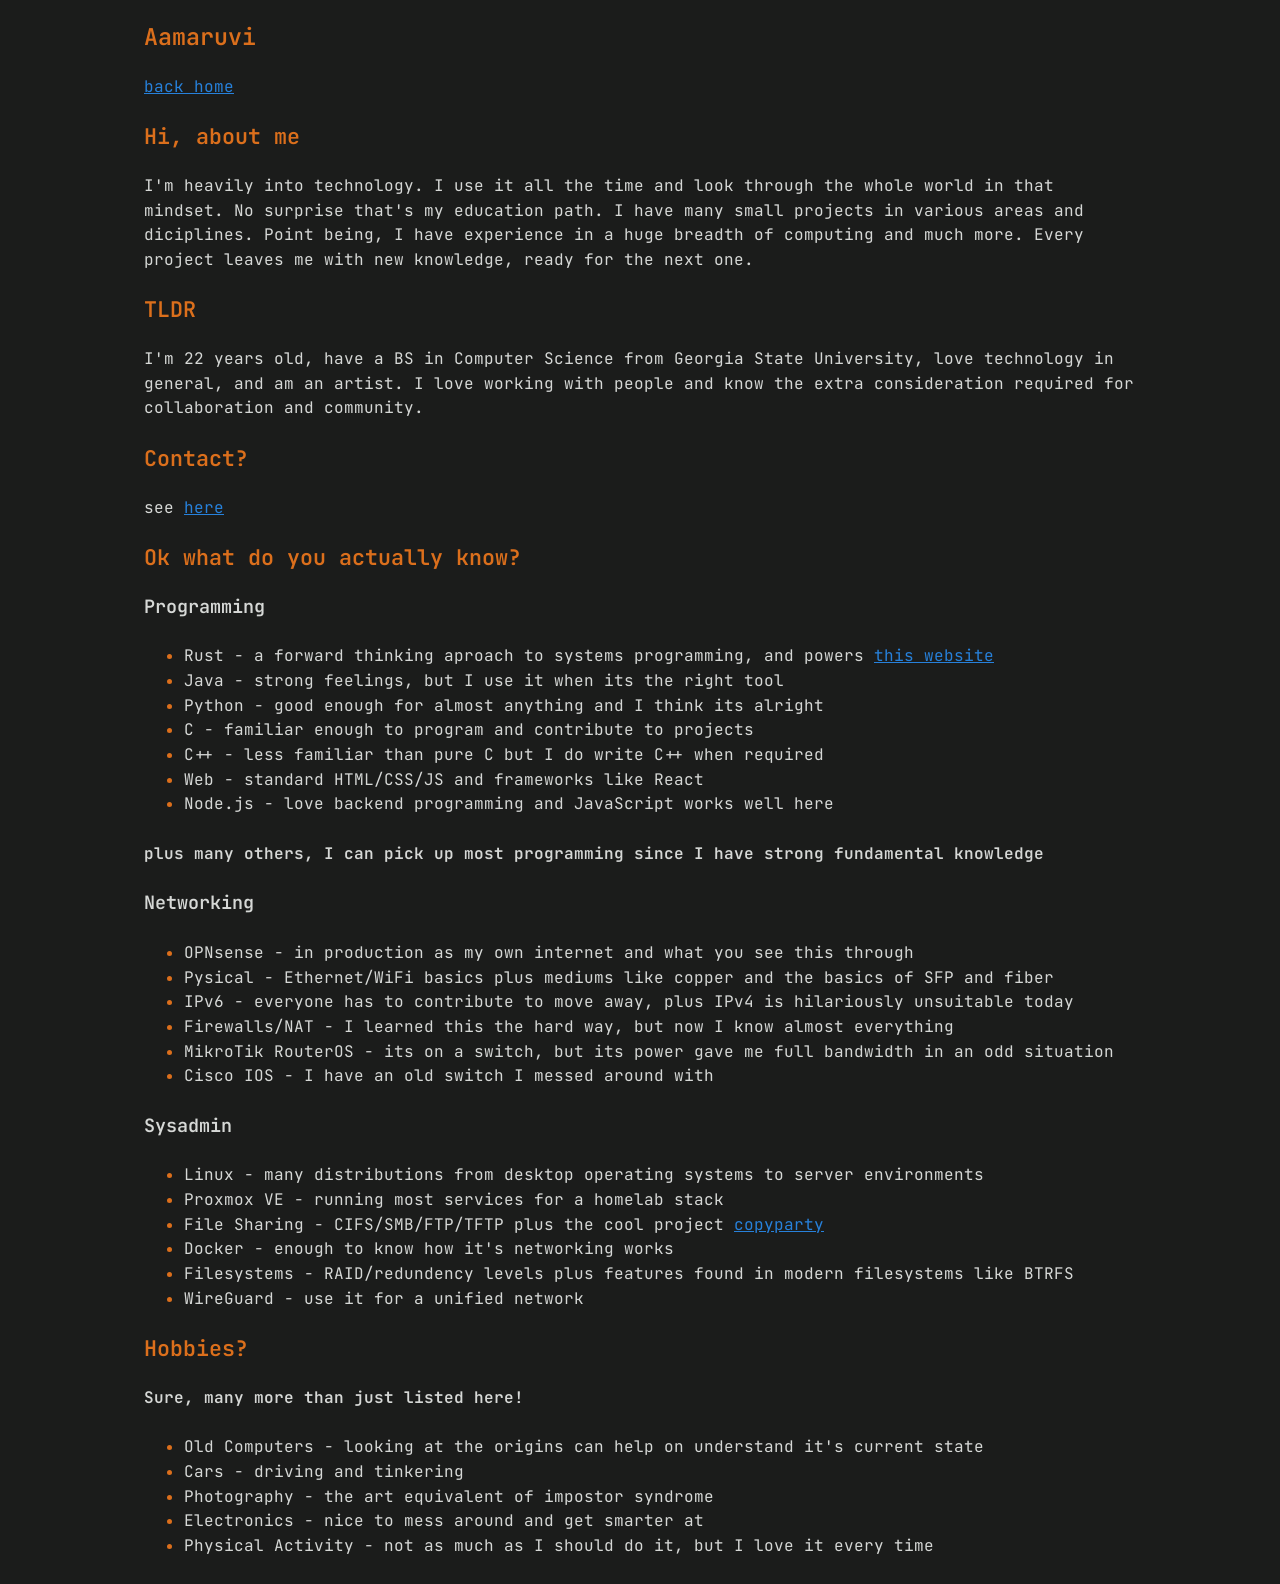
<file: templates/about.html>
<!DOCTYPE html>
<html lang="en">
  <head>
    <meta charset="UTF-8">
    <meta name="viewport" content="width=device-width, initial-scale=1">
    <link rel="icon" type="image/png" href="/static/favicon.png">
    <meta property="og:title" content="aamaruvi's website: about"/>
    <meta property="og:type" content="website"/>
    <meta property="og:url" content="https://aamaruvi.com/about"/>
    <!-- <meta property="og:image" content="https://aamaruvi.com/static/og-image.png"/> -->
    <meta property="og:description" content="a personal look. about me."/>
    <link rel="stylesheet" href="/static/terminal.css">
    <link rel="stylesheet" href="/static/main.css">
    <title>about: {{ title }}</title>
  </head>
  <body>
    <h1>Aamaruvi</h1>
    <a href="/">back home</a>
    <h2>Hi, about me</h2>
    <p>I'm heavily into technology. I use it all the time and look through the whole world in that mindset. No surprise that's my education path. I have many small projects in various areas and diciplines. Point being, I have experience in a huge breadth of computing and much more. Every project leaves me with new knowledge, ready for the next one.</p>
    <h2>TLDR</h2>
    <p>I'm 22 years old, have a BS in Computer Science from Georgia State University, love technology in general, and am an artist. I love working with people and know the extra consideration required for collaboration and community.</p>
    <h2>Contact?</h2>
    <p>see <a href="/contact">here</a></p>
    <h2>Ok what do you actually know?</h2>
    <h3>Programming</h3>
    <ul>
      <li>Rust - a forward thinking aproach to systems programming, and powers <a href="https://github.com/Technical27/website">this website</a></li>
      <li>Java - strong feelings, but I use it when its the right tool</li>
      <li>Python - good enough for almost anything and I think its alright</li>
      <li>C - familiar enough to program and contribute to projects</li>
      <li>C++ - less familiar than pure C but I do write C++ when required</li>
      <li>Web - standard HTML/CSS/JS and frameworks like React</li>
      <li>Node.js - love backend programming and JavaScript works well here</li>
    </ul>
    <h4>plus many others, I can pick up most programming since I have strong fundamental knowledge</h4>
    <h3>Networking</h3>
    <ul>
      <li>OPNsense - in production as my own internet and what you see this through</li>
      <li>Pysical - Ethernet/WiFi basics plus mediums like copper and the basics of SFP and fiber</li>
      <li>IPv6 - everyone has to contribute to move away, plus IPv4 is hilariously unsuitable today</li>
      <li>Firewalls/NAT - I learned this the hard way, but now I know almost everything</li>
      <li>MikroTik RouterOS - its on a switch, but its power gave me full bandwidth in an odd situation</li>
      <li>Cisco IOS - I have an old switch I messed around with</li>
    </ul>
    <h3>Sysadmin</h3>
    <ul>
      <li>Linux - many distributions from desktop operating systems to server environments</li>
      <li>Proxmox VE - running most services for a homelab stack</li>
      <li>File Sharing - CIFS/SMB/FTP/TFTP plus the cool project <a href="https://github.com/9001/copyparty">copyparty</a></li>
      <li>Docker - enough to know how it's networking works</li>
      <li>Filesystems - RAID/redundency levels plus features found in modern filesystems like BTRFS</li>
      <li>WireGuard - use it for a unified network</li>
    </ul>
    <h2>Hobbies?</h2>
    <h4>Sure, many more than just listed here!</h4>
    <ul>
      <li>Old Computers - looking at the origins can help on understand it's current state</li>
      <li>Cars - driving and tinkering</li>
      <li>Photography - the art equivalent of impostor syndrome</li>
      <li>Electronics - nice to mess around and get smarter at</li>
      <li>Physical Activity - not as much as I should do it, but I love it every time</li>
    </ul>
  </body>
</html>
</file>
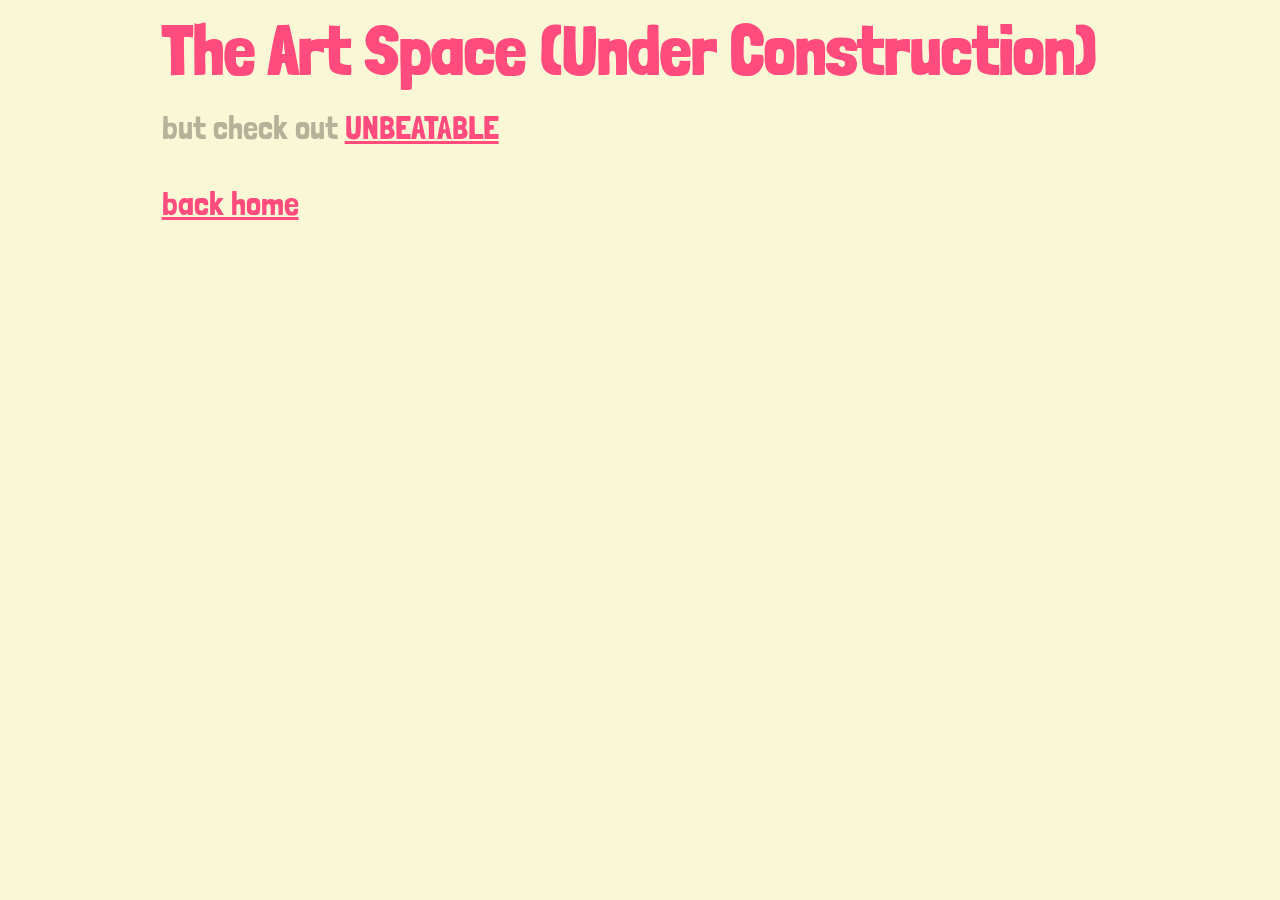
<file: templates/art.html>
<!DOCTYPE html>
<html lang="en">
  <head>
    <meta charset="UTF-8">
    <meta name="viewport" content="width=device-width, initial-scale=1">
    <link rel="icon" type="image/png" href="/static/favicon.png">
    <link rel="stylesheet" href="/static/unbtbl.css">
    <link rel="stylesheet" href="/static/main.css">
    <title>art corner: {{ title }}</title>
  </head>
  <body>
    <h1>The Art Space (Under Construction)</h1>
    <p>but check out <a href="https://store.steampowered.com/app/2240620/UNBEATABLE/">UNBEATABLE</a></p>
    <a href="/">back home</a>
  </body>
</html>
</file>
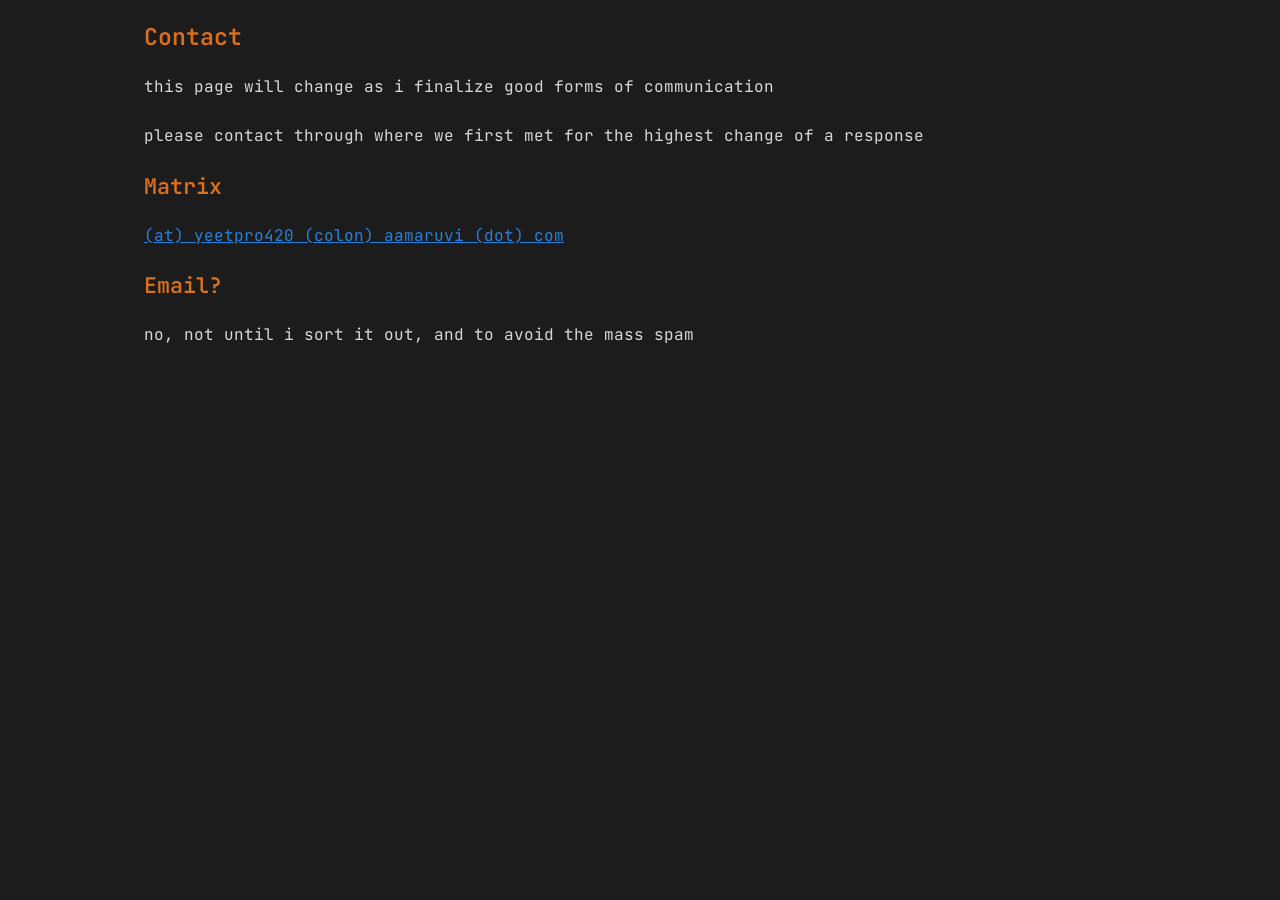
<file: templates/contact.html>
<!DOCTYPE html>
<html lang="en">
  <head>
    <meta charset="UTF-8">
    <meta name="viewport" content="width=device-width, initial-scale=1">
    <link rel="icon" type="image/png" href="/static/favicon.png">
    <meta property="og:title" content="aamaruvi's contact"/>
    <meta property="og:type" content="website"/>
    <meta property="og:url" content="https://aamaruvi.com/contact"/>
    <!-- <meta property="og:image" content="https://aamaruvi.com/static/og-image.png"/> -->
    <meta property="og:description" content="hi. you wanted to talk."/>
    <link rel="stylesheet" href="/static/terminal.css">
    <link rel="stylesheet" href="/static/main.css">
    <title>contact: {{ title }}</title>
  </head>
  <body>
    <h1>Contact</h1>
    <p>this page will change as i finalize good forms of communication</p>
    <p>please contact through where we first met for the highest change of a response</p>
    <h2>Matrix</h2>
    <a id="mtx-link" href="about:blank">(at) yeetpro420 (colon) aamaruvi (dot) com</a>
    <h2>Email?</h2>
    <p>no, not until i sort it out, and to avoid the mass spam</p>
    <!-- if you are looking in here to bypass this, stop it and get some help you piece of shit -->
    <!-- i have this so bots don't just yoink the contact info out of this, sorry -->
    <script src="/static/contact.js"></script>
   </body>
</html>
</file>
<file: static/terminal.css>
/* Fira Code: https://github.com/tonsky/FiraCode */
@import url('https://fonts.googleapis.com/css2?family=JetBrains+Mono:ital,wght@0,100..800;1,100..800&display=swap');

:root {
  --background: #1b1c1b;
  --foreground: #d6d8d6;
  --accent: #db6f1c;
  --hyperlink: #2781db;
  --radius: 0;
  --font-size: 1rem;
  --line-height: 1.54em;
}

html {
  box-sizing: border-box;
}

h1, h2 {
  color: var(--accent);
}

*,
*:before,
*:after {
  box-sizing: inherit;
  margin: 0;
  padding: 0;
}

body {
  font-family:
    "JetBrains Mono",
    "Fira Code",
    Monaco,
    Consolas,
     "Ubuntu Mono",
    monospace;
  font-size: var(--font-size);
  font-weight: 400;
  line-height: var(--line-height);
  background-color: var(--background);
  color: var(--foreground);
  text-rendering: optimizeLegibility;
  font-variant-ligatures: contextual;
  -webkit-overflow-scrolling: touch;
  -webkit-text-size-adjust: 100%;
  margin: 0;
  padding: 0;
}

h1 {
  font-size: calc(var(--font-size) * 1.45);
  letter-spacing: 0;
}

h2 {
  font-size: calc(var(--font-size) * 1.35);
  letter-spacing: 0;
}

h3 {
  font-size: calc(var(--font-size) * 1.15);
  letter-spacing: 0;
}

h4,
h5,
h6 {
  font-size: calc(var(--font-size) * 1);
  letter-spacing: 0;
}

h1, h2, h3, h4, h5, h6,
p, ul, ol,
img, figure, video,
table {
  margin: 25px 0;
}

a {
  color: var(--hyperlink);
}

button {
  position: relative;
  font: inherit;
  font-weight: bold;
  text-decoration: none;
  text-align: center;
  background: transparent;
  color: var(--accent);
  padding: 5px 18px;
  border: 4px solid var(--accent);
  border-radius: var(--radius);
  transition: background 0.15s linear;
  appearance: none;
  cursor: pointer;
  outline: none;
}

button:hover {
  background: color-mix(in srgb, var(--accent) 15%, transparent);
}

button:focus-visible,
a:focus-visible {
  outline: 1px solid var(--accent);
  outline-offset: 2px;
}

fieldset {
  display: inline-block;
  border: 2px solid var(--foreground);
  border-radius: calc(var(--radius) * 1.6);
  padding: 10px;
}

fieldset *:first-child {
  margin-top: 0;
}

fieldset input,
fieldset select,
fieldset textarea,
fieldset label,
fieldset button {
  margin-top: calc(var(--line-height) * 0.5);
  width: 100%;
}

label {
  display: inline-block;
}

label input {
  margin-top: 0;
}

input,
textarea,
select {
  background: transparent;
  color: var(--foreground);
  border: 1px solid var(--foreground);
  border-radius: var(--radius);
  padding: 10px;
  font: inherit;
  appearance: none;
}

input[type="checkbox"] {
  width: auto;
}

input:focus-visible,
input:active,
textarea:focus-visible,
textarea:active,
select:focus-visible,
select:active {
  border-color: var(--accent);
  outline: 1px solid var(--accent);
  outline-offset: 2px;
}

input:active,
textarea:active,
select:active {
  box-shadow: none;
}

select {
  background-image: linear-gradient(
      45deg,
      transparent 50%,
      var(--foreground) 50%
    ),
    linear-gradient(135deg, var(--foreground) 50%, transparent 50%);
  background-position: calc(100% - 20px), calc(100% - 15px);
  background-size:
    5px 5px,
    5px 5px;
  background-repeat: no-repeat;
  padding-right: 40px;
}

select option {
  background: var(--background);
}

input[type="checkbox"],
input[type="radio"] {
  vertical-align: middle;
  padding: 10px;
  box-shadow: inset 0 0 0 3px var(--background);
}

input[type="radio"] {
  display: inline-block;
  width: 10px !important;
  height: 10px !important;
  border-radius: 20px;
}

input[type="checkbox"]:checked,
input[type="radio"]:checked {
  background: var(--accent);
}

img {
  display: block;
  max-width: 100%;
  border: 8px solid var(--accent);
  border-radius: var(--radius);
  padding: 8px;
  overflow: hidden;
}

figure img,
figure video {
  margin-bottom: 0;
}

figure figcaption {
  background: var(--accent);
  color: var(--background);
  text-align: center;
  font-size: 1em;
  font-weight: normal;
  margin-top: -8px;
  border-radius: 0 0 var(--radius) var(--radius);
}

ul,
ol {
  margin-left: 4ch;
  padding: 0;
}

ul ul,
ul ol,
ol ul,
ol ol {
  margin-top: 0;
}

li::marker {
  color: var(--accent);
}

ul li,
ol li {
  position: relative;
}

code,
kbd {
  font-family:
    "JetBrains Mono",
    "Fira Code",
    Monaco,
    Consolas,
    Ubuntu Mono,
    monospace !important;
  font-feature-settings: normal;
  background: color-mix(in srgb, var(--foreground) 5%, transparent);
  color: color-mix(in srgb, var(--foreground) 5%, var(--accent));
  padding: 0 6px;
  margin: 0 2px;
  font-size: 0.95em;
}

code {
  border: 1px solid color-mix(in srgb, var(--foreground) 25%, transparent);
}

kbd {
  border-top: 1px solid color-mix(in srgb, var(--accent) 25%, transparent);
  border-left: 1px solid var(--accent);
  border-right: 1px solid var(--accent);
  border-bottom: 4px solid var(--accent);
  border-radius: 4px;
}

code code {
  background: transparent;
  padding: 0;
  margin: 0;
}

pre {
  tab-size: 4;
  background: color-mix(in srgb, var(--foreground) 5%, transparent) !important;
  color: color-mix(in srgb, var(--foreground) 5%, var(--accent));
  padding: 20px 10px;
  font-size: 0.95em !important;
  overflow: auto;
  border-radius: var(--radius);
  border: 1px solid color-mix(in srgb, var(--foreground) 25%, transparent);
}

pre code {
  background: none !important;
  margin: 0;
  padding: 0;
  font-size: inherit;
  border: none;
}

sup {
  line-height: 0;
}

abbr {
  position: relative;
  text-decoration-style: wavy;
  text-decoration-color: var(--accent);
  cursor: help;
}

sub {
  bottom: -0.25em;
}

sup {
  top: -0.25em;
}

mark {
  background: color-mix(in srgb, var(--accent) 45%, transparent);
  color: var(--foreground);
}

blockquote {
  position: relative;
  border-top: 1px solid var(--accent);
  border-bottom: 1px solid var(--accent);
  margin: 0;
  padding: 25px;
}

blockquote:before {
  content: ">";
  display: block;
  position: absolute;
  left: 0;
  color: var(--accent);
}

blockquote p:first-child {
  margin-top: 0;
}

blockquote p:last-child {
  margin-bottom: 0;
}

table {
  table-layout: auto;
  border-collapse: collapse;
}

table,
th,
td {
  border: 2px solid var(--foreground);
  padding: 10px;
}

th {
  border-style: solid;
  color: var(--foreground);
  text-align: left;
  text-transform: uppercase;
  letter-spacing: 0.04em;
}

hr {
  width: 100%;
  border: none;
  background: var(--accent);
  height: 2px;
}

/* Bold elements */

h1, h2, h3, h4, h5, h6,
b, strong,
th,
button {
  font-weight: 600;
}
</file>
<file: static/main.css>
body {
  margin: 0 auto;
  padding: 0 1em;
  /* width: 1024px; */
  /* display: flex; */
  /* flex-direction: column; */
  /* align-items: center; */
}

@media (max-width: 300px) {
  body {
    width: 250px
  }
}

@media (min-width: 400px) and (max-width: 600px) {
  body {
    width: 350px
  }
}

@media (min-width: 600px) and (max-width: 1024px) {
  body {
    width: 500px
  }
}

@media (min-width: 1024px) {
  body {
    width: 1024px
  }
}
</file>
<file: static/unbtbl.css>
@import url('https://fonts.googleapis.com/css2?family=Londrina+Solid:wght@100;300;400;900&display=swap');

/* 
* fg: #FF4B7D
* bg: #F9F7D5
* acc: #E0DEBF
* s text: #B4B399
* sel: #000000
* */

:root {
  --background: #f9f7d5;
  --foreground: #ff4b7d;
  --accent: #e0debf;
  --s-text: #b4b399;
  --radius: 0;
  --font-size: 3rem;
  --line-height: 1.54em;
}

html {
  box-sizing: border-box;
}

*,
*:before,
*:after {
  box-sizing: inherit;
  margin: 0;
  padding: 0;
}

body {
  font-family: "Londrina Solid", sans-serif;
  font-size: calc(var(--font-size) * 0.7);
  font-weight: 400;
  line-height: var(--line-height);
  background-color: var(--background);
  color: var(--s-text);
  text-rendering: optimizeLegibility;
  font-variant-ligatures: contextual;
  -webkit-overflow-scrolling: touch;
  -webkit-text-size-adjust: 100%;
  margin: 0;
  padding: 0;
}

@media (max-width: 600px) {
  :root {
    --font-size: 2rem;
  }
}

h1 {
  font-size: calc(var(--font-size) * 1.45);
  letter-spacing: 0;
}

h2 {
  font-size: calc(var(--font-size) * 1.35);
  letter-spacing: 0;
}

h3 {
  font-size: calc(var(--font-size) * 1.15);
  letter-spacing: 0;
}

h4,
h5,
h6 {
  font-size: calc(var(--font-size) * 1);
  letter-spacing: 0;
}

h1, h2, h3, h4, h5, h6,
ul, ol,
img, figure, video,
table {
  margin: 25px 0;
  color: var(--foreground);
}

p {
  margin: 25px 0;
  color: var(--s-text);
}

a {
  color: var(--foreground);
}

button {
  position: relative;
  font: inherit;
  font-weight: bold;
  text-decoration: none;
  text-align: center;
  background: transparent;
  color: var(--accent);
  padding: 5px 18px;
  border: 4px solid var(--accent);
  border-radius: var(--radius);
  transition: background 0.15s linear;
  appearance: none;
  cursor: pointer;
  outline: none;
}

button:hover {
  background: color-mix(in srgb, var(--accent) 15%, transparent);
}

button:focus-visible,
a:focus-visible {
  outline: 1px solid var(--accent);
  outline-offset: 2px;
}

fieldset {
  display: inline-block;
  border: 2px solid var(--foreground);
  border-radius: calc(var(--radius) * 1.6);
  padding: 10px;
}

fieldset *:first-child {
  margin-top: 0;
}

fieldset input,
fieldset select,
fieldset textarea,
fieldset label,
fieldset button {
  margin-top: calc(var(--line-height) * 0.5);
  width: 100%;
}

label {
  display: inline-block;
}

label input {
  margin-top: 0;
}

input,
textarea,
select {
  background: transparent;
  color: var(--foreground);
  border: 1px solid var(--foreground);
  border-radius: var(--radius);
  padding: 10px;
  font: inherit;
  appearance: none;
}

input[type="checkbox"] {
  width: auto;
}

input:focus-visible,
input:active,
textarea:focus-visible,
textarea:active,
select:focus-visible,
select:active {
  border-color: var(--accent);
  outline: 1px solid var(--accent);
  outline-offset: 2px;
}

input:active,
textarea:active,
select:active {
  box-shadow: none;
}

select {
  background-image: linear-gradient(
      45deg,
      transparent 50%,
      var(--foreground) 50%
    ),
    linear-gradient(135deg, var(--foreground) 50%, transparent 50%);
  background-position: calc(100% - 20px), calc(100% - 15px);
  background-size:
    5px 5px,
    5px 5px;
  background-repeat: no-repeat;
  padding-right: 40px;
}

select option {
  background: var(--background);
}

input[type="checkbox"],
input[type="radio"] {
  vertical-align: middle;
  padding: 10px;
  box-shadow: inset 0 0 0 3px var(--background);
}

input[type="radio"] {
  display: inline-block;
  width: 10px !important;
  height: 10px !important;
  border-radius: 20px;
}

input[type="checkbox"]:checked,
input[type="radio"]:checked {
  background: var(--accent);
}

img {
  display: block;
  max-width: 100%;
  border: 8px solid var(--accent);
  border-radius: var(--radius);
  padding: 8px;
  overflow: hidden;
}

figure img,
figure video {
  margin-bottom: 0;
}

figure figcaption {
  background: var(--accent);
  color: var(--background);
  text-align: center;
  font-size: 1em;
  font-weight: normal;
  margin-top: -8px;
  border-radius: 0 0 var(--radius) var(--radius);
}

ul,
ol {
  margin-left: 4ch;
  padding: 0;
}

ul ul,
ul ol,
ol ul,
ol ol {
  margin-top: 0;
}

li::marker {
  color: var(--accent);
}

ul li,
ol li {
  position: relative;
}

code,
kbd {
  font-family:
    "JetBrains Mono",
    "Fira Code",
    Monaco,
    Consolas,
    Ubuntu Mono,
    monospace !important;
  font-feature-settings: normal;
  background: color-mix(in srgb, var(--foreground) 5%, transparent);
  color: color-mix(in srgb, var(--foreground) 5%, var(--accent));
  padding: 0 6px;
  margin: 0 2px;
  font-size: 0.95em;
}

code {
  border: 1px solid color-mix(in srgb, var(--foreground) 25%, transparent);
}

kbd {
  border-top: 1px solid color-mix(in srgb, var(--accent) 25%, transparent);
  border-left: 1px solid var(--accent);
  border-right: 1px solid var(--accent);
  border-bottom: 4px solid var(--accent);
  border-radius: 4px;
}

code code {
  background: transparent;
  padding: 0;
  margin: 0;
}

pre {
  tab-size: 4;
  background: color-mix(in srgb, var(--foreground) 5%, transparent) !important;
  color: color-mix(in srgb, var(--foreground) 5%, var(--accent));
  padding: 20px 10px;
  font-size: 0.95em !important;
  overflow: auto;
  border-radius: var(--radius);
  border: 1px solid color-mix(in srgb, var(--foreground) 25%, transparent);
}

pre code {
  background: none !important;
  margin: 0;
  padding: 0;
  font-size: inherit;
  border: none;
}

sup {
  line-height: 0;
}

abbr {
  position: relative;
  text-decoration-style: wavy;
  text-decoration-color: var(--accent);
  cursor: help;
}

sub {
  bottom: -0.25em;
}

sup {
  top: -0.25em;
}

mark {
  background: color-mix(in srgb, var(--accent) 45%, transparent);
  color: var(--foreground);
}

blockquote {
  position: relative;
  border-top: 1px solid var(--accent);
  border-bottom: 1px solid var(--accent);
  margin: 0;
  padding: 25px;
}

blockquote:before {
  content: ">";
  display: block;
  position: absolute;
  left: 0;
  color: var(--accent);
}

blockquote p:first-child {
  margin-top: 0;
}

blockquote p:last-child {
  margin-bottom: 0;
}

table {
  table-layout: auto;
  border-collapse: collapse;
}

table,
th,
td {
  border: 2px solid var(--foreground);
  padding: 10px;
}

th {
  border-style: solid;
  color: var(--foreground);
  text-align: left;
  text-transform: uppercase;
  letter-spacing: 0.04em;
}

hr {
  width: 100%;
  border: none;
  background: var(--accent);
  height: 2px;
}

/* Bold elements */

h1, h2, h3, h4, h5, h6,
b, strong,
th,
button {
  font-weight: 600;
}
</file>
